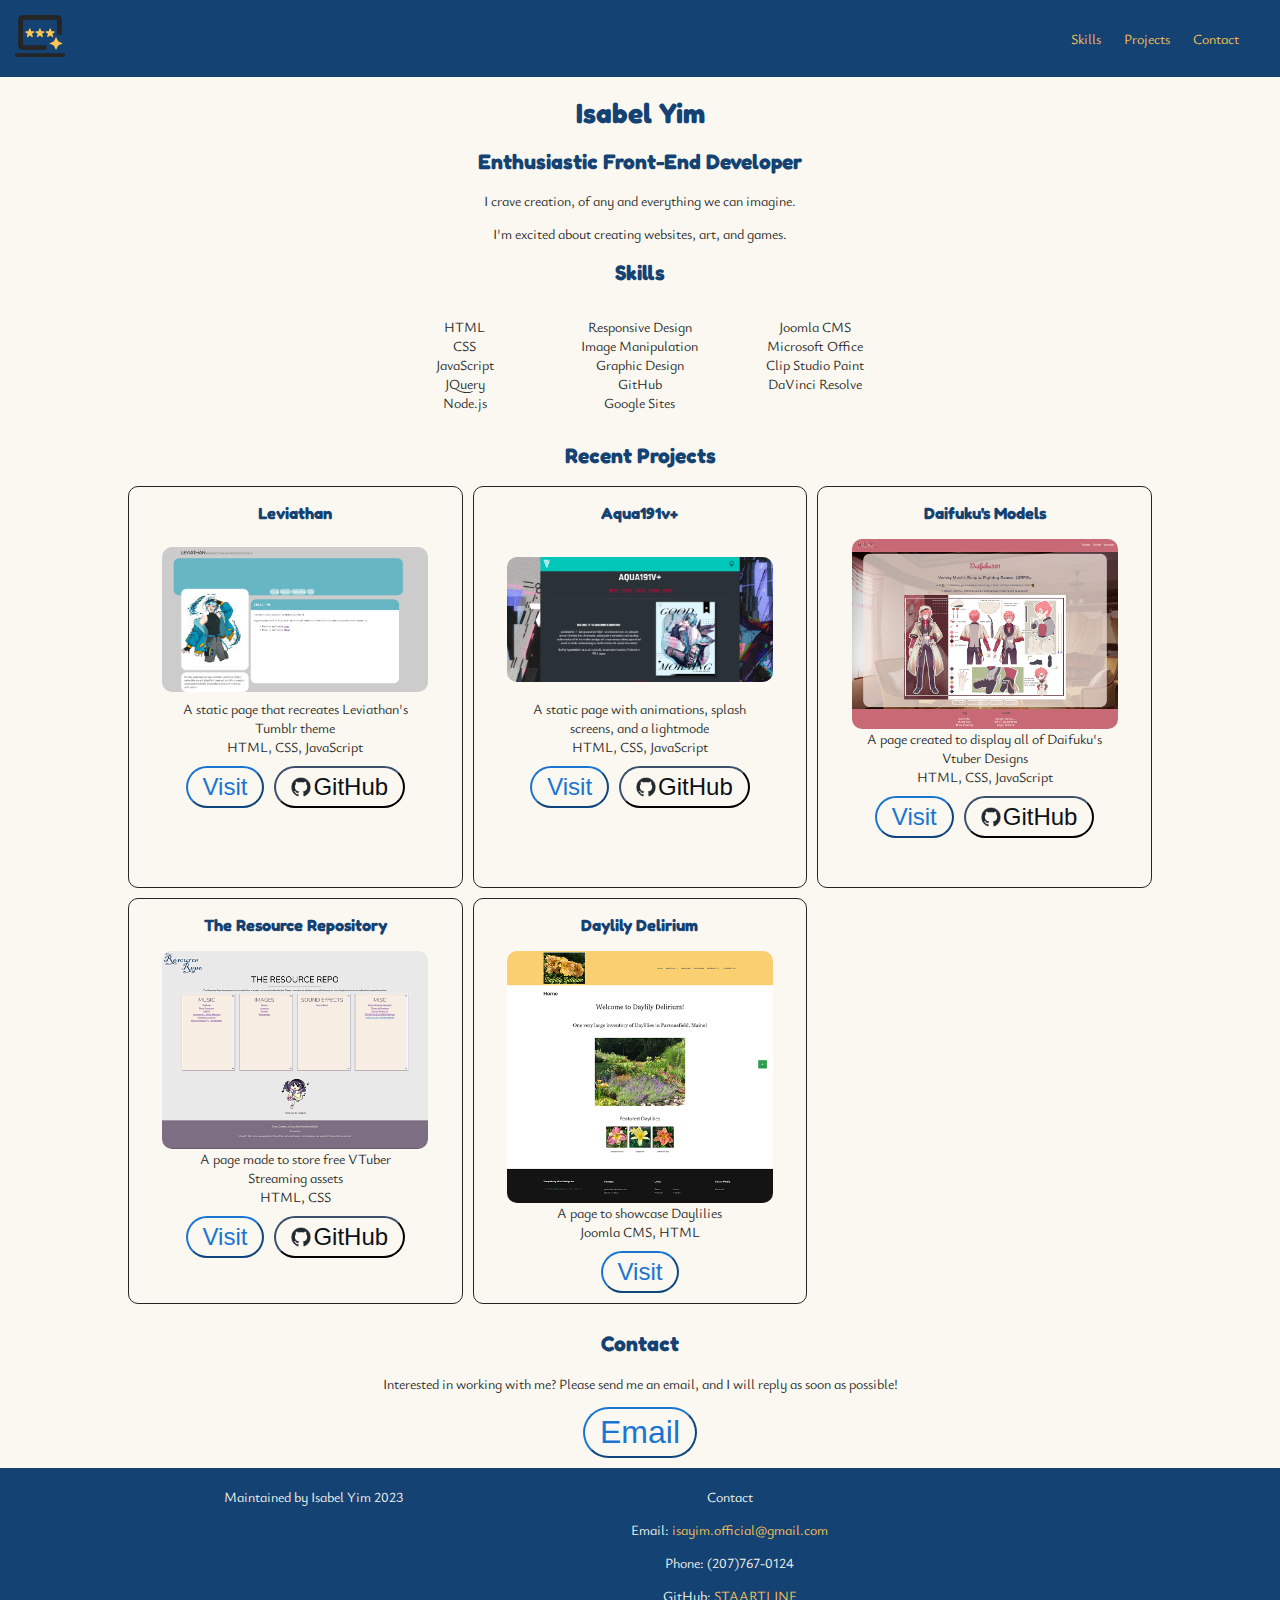
<file: index.html>
<!DOCTYPE html>
<html>
<head>
	<meta charset="utf-8">
	<meta name="viewport" content="width=device-width, initial-scale=1">
	<title>Home - Isabel Yim</title>
	<link rel="icon" href="assets/computer logo 100px.svg">
	<link rel="stylesheet" type="text/css" href="css/indexstyles.css">

</head>
<body>
	<header>
		<div class="flexcontainer">
			<div class="logo">
				<a href="."><img src="assets/computer logo 100px.svg" alt="Isabel Yim" width="50px"></a>
			</div>

			<ul class="headerul">
				<li><a href="#technologies">Skills</a></li>
				<li><a href="#projects">Projects</a></li>
				<li><a href="#contact">Contact</a></li>
			</ul>
		</div>
	</header>

	<div class="about">
		<!--Hero Section-->
		<h1>Isabel Yim</h1>
		<h2>Enthusiastic Front-End Developer</h2>
		<p>I crave creation, of any and everything we can imagine.</p>
		<p>I'm excited about creating websites, art, and games.</p>

	</div>

	<!--About-->
	<!--Technologies-->
	<div id="technologies">
		<h2>Skills</h2>
		<ul class="skillsul">
			<li>HTML</li>
			<li>CSS</li>
			<li>JavaScript</li>
			<li>JQuery</li>
			<li>Node.js</li>
			<li>Responsive Design</li>
			<li>Image Manipulation</li>
			<li>Graphic Design</li>
			<li>GitHub</li>
			<li>Google Sites</li>
			<li>Joomla CMS</li>
			<li>Microsoft Office</li>
			<li>Clip Studio Paint</li>
			<li>DaVinci Resolve</li>
		</ul>			
	</div>


	<div id="projects">
		<h2>Recent Projects</h2>

		<div class="portfoliogrid">
			<div class="portfolioitem">
				<h3>Leviathan</h3>
				<div class="portolioitemimg">
					<img src="assets/strshrks.png" alt="Starsharks">
				</div>
				<!-- 
				<p><a href="digitalcase1.html" target="_blank">Project Casestudy</a></p> -->
				<p>A static page that recreates Leviathan's Tumblr theme</p>
				<p>HTML, CSS, JavaScript</p>
				<div class="portolioitembuttons">
					<button onclick="window.open('https://staartline.github.io/strsrks/','_blank');">Visit</button>
					<button class="GitHubButton" onclick="window.open('https://github.com/Staartline/strsrks','_blank');"><img src="assets/github.png" width="20px">GitHub</button>
				</div>	

			</div>			

			<div class="portfolioitem">
				<h3>Aqua191v+</h3>
				<div class="portolioitemimg">
					<img src="assets/aquasite.png" alt="Aquasite">
				</div>
				<!-- 
				<p><a href="digitalcase2.html" target="_blank">Project Casestudy</a></p> -->
				<p>A static page with animations, splash screens, and a lightmode</p>
				<p>HTML, CSS, JavaScript</p>
				<div class="portolioitembuttons">
					<button onclick="window.open('https://staartline.github.io/aquasite','_blank');">Visit</button>
					<button class="GitHubButton" onclick="window.open('https://github.com/Staartline/aquasite','_blank');"><img src="assets/github.png" width="20px"> GitHub</button>
				</div>			
			</div>	

			<div class="portfolioitem">
				<h3>Daifuku's Models</h3>
				<div class="portolioitemimg">
					<img src="assets/daisite.png" alt="Daisite">
				</div>
				<p>A page created to display all of Daifuku's Vtuber Designs</p>
				<p>HTML, CSS, JavaScript</p>
				<div class="portolioitembuttons">
					<button onclick="window.open('https://staartline.github.io/daisite/','_blank');">Visit</button>
					<button class="GitHubButton" onclick="window.open('https://github.com/Staartline/daisite','_blank');"><img src="assets/github.png" width="20px"> GitHub</button>
				</div>
			</div>			

			<div class="portfolioitem">
				<h3>The Resource Repository</h3>
				<div class="portolioitemimg">
					<img src="assets/resourcerepo.png" alt="Resource Repo">
				</div>
				<p>A page made to store free VTuber Streaming assets</p>
				<p>HTML, CSS</p>
				<div class="portolioitembuttons">
					<button onclick="window.open('https://staartline.github.io/resourcerepo/','_blank');">Visit</button>
					<button class="GitHubButton" onclick="window.open('https://github.com/Staartline/resourcerepo','_blank');"><img src="assets/github.png" width="20px"> GitHub</button>
				</div>
			</div>
						
			<div class="portfolioitem">
				<h3>Daylily Delirium</h3>
				<div class="portolioitemimg">
					<img src="assets/daylily.png" alt="Daylily Delirium">
				</div>
				<p>A page to showcase Daylilies</p>
				<p>Joomla CMS, HTML</p>
				<div class="portolioitembuttons">
					<button onclick="window.open('https://daylilydelirium.com/','_blank');">Visit</button>
				</div>
			</div>	
		</div>

	</div>

	<!--Contact-->
	<div id="contact">
		<h2>Contact</h2>
		<p>Interested in working with me? Please send me an email, and I will reply as soon as possible!</p>
		<button class="emailButton" onclick="window.location.href='mailto:isayim.official@gmail.com';">Email</button>
	</div>
	
	<footer>
		<div>
			<p>Maintained by Isabel Yim 2023</p>
		</div>
		<div>
			<p>Contact</p>
			<p>Email: <a href="mailto:isayim.official@gmail.com">isayim.official@gmail.com</a></p>
			<p>Phone: (207)767-0124</p>
			<p>GitHub: <a href="https://github.com/Staartline" target="_blank">STAARTLINE</a></p>
		</div>
		<div></div>
	</footer>
<script type="text/javascript"></script>
</body>
</html>
</file>
<file: css/indexstyles.css>
@import url('https://fonts.googleapis.com/css2?family=Fredoka&family=Ysabeau+Infant&display=swap');


:root{
	/*Define Colors*/
	--PortfolioBody: #FAF8F1;
	--PortfolioText: #144272;
	--PortfolioTextGrey:#252525ff;
	--PortfolioLinks:#1974D2;
	--PortfolioLinksHover:#0C3865;

	--PortfolioHeaderFooterLinks: #ffc556ff;
	--PortfolioHeaderFooter:#144272;
	--PortfolioHeaderFooterText: #FAF8F1;

	--PortfolioGithubGrey:#0d1117;
	--PortfolioGithubGreen:#26a641;

	/*Define Margins*/
	--paddingLeftRight:5px;

	/*Define Font Sizes*/
}

html{
	/*Ensures Smooth Scrolling
	https://stackoverflow.com/questions/7717527/smooth-scrolling-when-clicking-an-anchor-link
	*/
	scroll-behavior:smooth;
}

body{
	background-color: var(--PortfolioBody);
	color:var(--PortfolioTextGrey);
	font-family: 'Ysabeau Infant', sans-serif;
	margin:0px;
	text-align: center;
	font-size: 14px;
}

/*Headers*/
h1, h2, h3{

	color:var(--PortfolioText);
	font-family: 'Fredoka', sans-serif;
	font-weight: bold;
}

h2{
}

h3{
}


/*Header and Footers*/

header, footer{
	background-color: var(--PortfolioHeaderFooter);
	color: var(--PortfolioHeaderFooterText);
	padding: var(--paddingLeftRight);
}

footer{
	display:flex;
	justify-content: space-evenly;
	gap:10px;

}

.flexcontainer{
	display: flex;
	justify-content: space-between;
	gap: 10px;

	width:98vw;
}

.logo{
	display: flex;
	justify-content: center;
	padding: 10px;
}

ul{
	list-style: none;
	padding: 0px;
}

.headerul{
	margin-right: 10px;
}

.headerul > li{
	display: inline-block;
	padding: 10px;
}


/*Skills*/
.skillsul{
	padding: 0px 8px;
}

/*Technologies*/

#technologies > ul{
	columns: 3;
 	width: 40%;
  	display: inline-block;
}


/*Portfolio grid*/

.portfoliogrid{
	display: grid;
	grid-template-columns: 1fr 1fr 1fr;

	gap: 10px;
	width: 80vw;
	margin: auto;
}

/*Portfolio items*/

.portfolioitem{
	border-radius: 10px;
	border-color: var(--PortfolioBody);
	border: double 1px;
	min-height: 400px;
}

.portfolioitem:hover{
	background-color:#FFE7BB;
	transition: ease 1s;
}

.portolioitemimg{
	min-height: 40%;
	display: flex;
	align-items: center;
	justify-content: center;
}

.portolioitemimg > img{
	width: 80%;
	height: auto;
	border-radius: 10px;
}

.portfolioitem > p{
	width: 75%;
	margin: auto;
}

.portolioitembuttons{
	display:flex;
	gap: 10px;
	width: 100%;
	justify-content: center;
	padding: 10px 0px;

}

.portolioitembuttons > button{
	font-size:1.5rem;
	border-radius: 30px;
	padding: 5px 15px;
	background-color: transparent;
	border-color:var(--PortfolioLinks);
	color:var(--PortfolioLinks);
}

.portolioitembuttons > button:hover{
	border-color:var(--PortfolioLinksHover);
	color:var(--PortfolioLinksHover);
}

.portolioitembuttons > .GitHubButton{
	display: flex;
	justify-content: center;
	align-items: center;
	color: var(--PortfolioGithubGrey);
	border-color: var(--PortfolioGithubGrey);

}

.portolioitembuttons > .GitHubButton:hover{
	color:var(--PortfolioGithubGreen);
	border-color: var(--PortfolioGithubGreen);
}

.GitHubButton > img{
	padding-right:2px;
}



/*Contact Informationation*/

#contact{
	padding:10px 20px;
}

.emailButton{
	font-size:2rem;
	border-radius: 30px;
	padding: 5px 15px;
	border-color:var(--PortfolioLinks);
	background-color: transparent;
	color: var(--PortfolioLinks);
	transform: ease 1s;

}

.emailButton:hover{
	border-color:var(--PortfolioLinksHover);
	background-color: transparent;
	color: var(--PortfolioLinksHover);
	
}

a{
	color:var(--PortfolioHeaderFooterLinks);
	text-decoration: none;
}

a:hover{
	color:;
	text-decoration: underline;
	transition: ease 1s;
}

/*MOBILE RESPONSIVE*/

@media(max-width: 700px){

	.portfoliogrid{
		grid-template-columns: 1fr;
	}

	.portfolioitem{
		min-height:	450px;
	}

	#technologies > ul{
		columns: 2;
	 	width: 70%;
	  	display: inline-block;
	}

	footer{
		display:block;
	}
}
</file>
